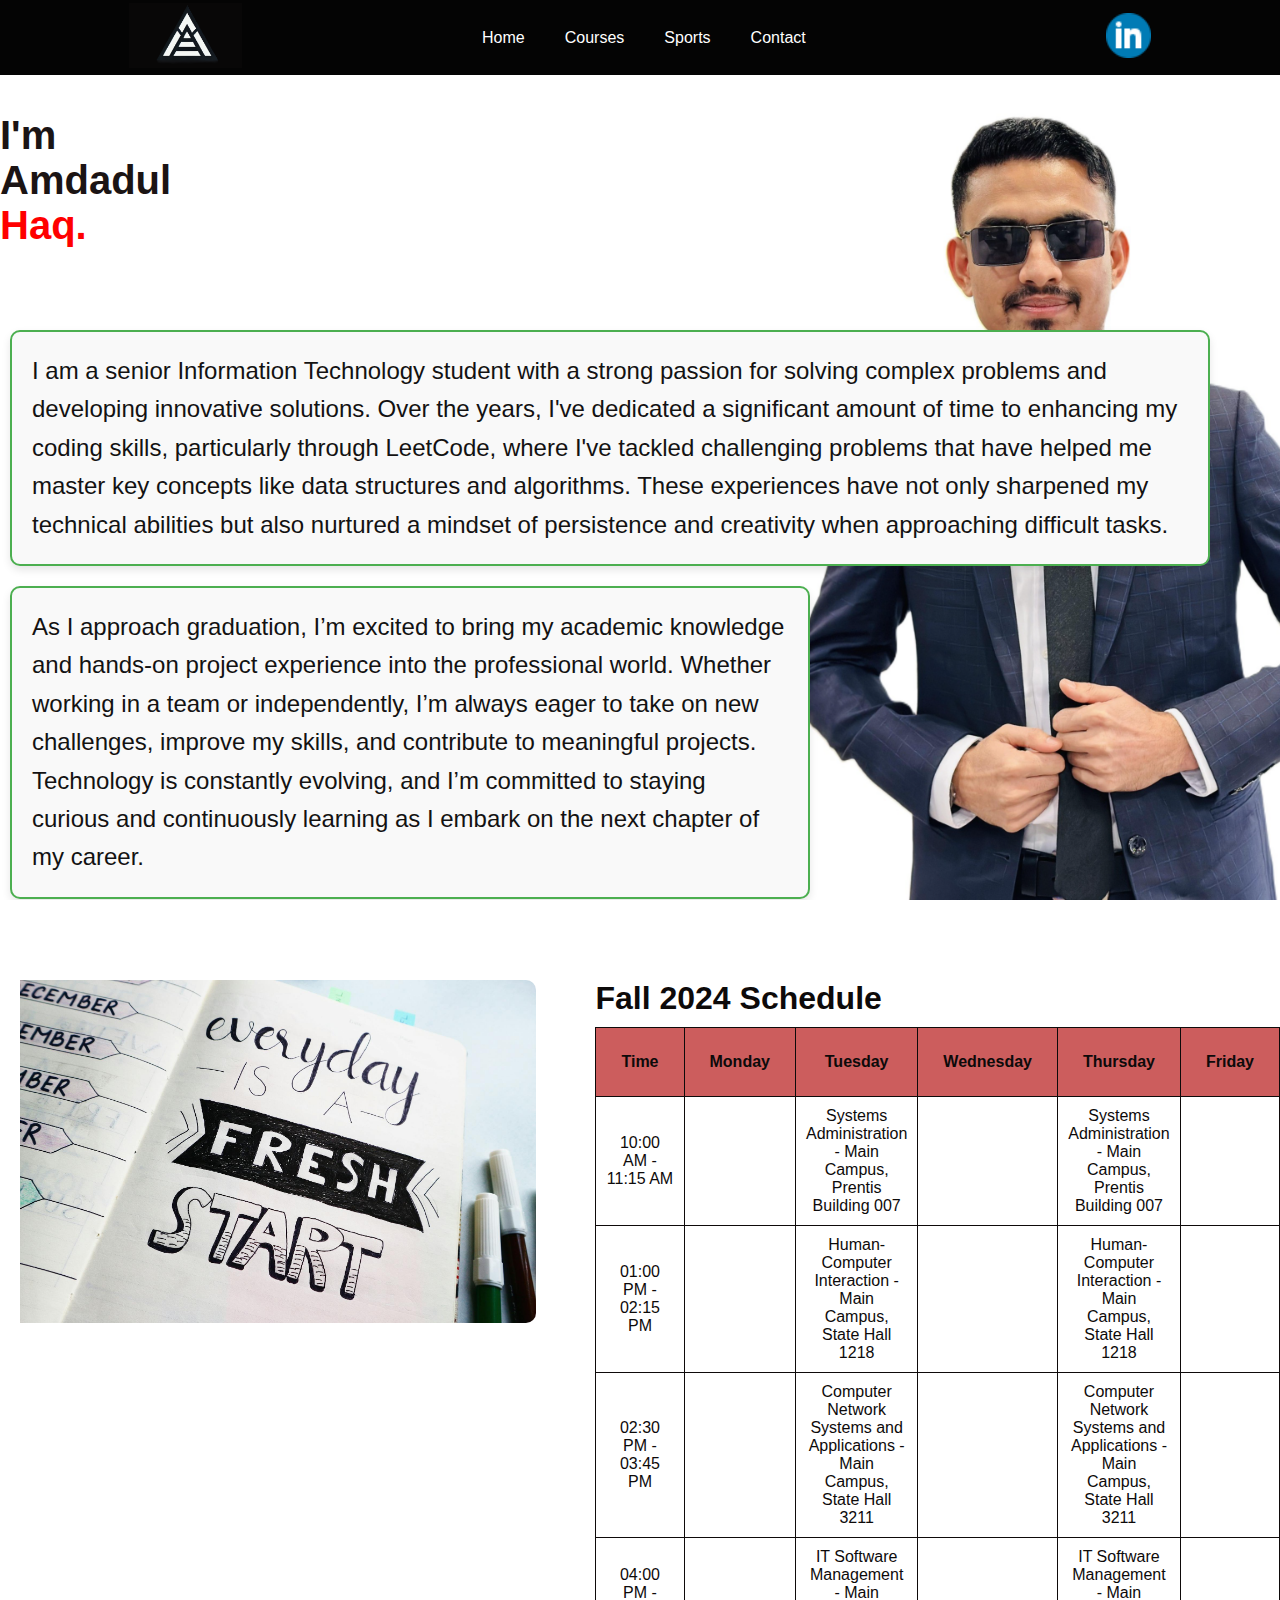
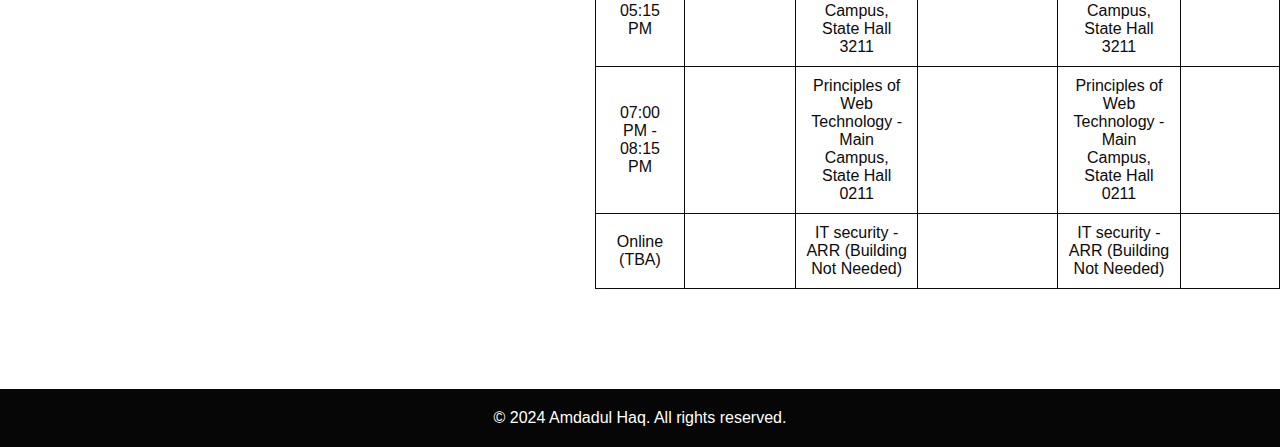
<file: index.html>
<!DOCTYPE html>
<html lang="en">
<head>
    <meta charset="UTF-8">
    <meta name="viewport" content="width=device-width, initial-scale=1.0">
    <title>My Portfolio</title>
    <link rel="stylesheet" href="style.css">
</head>
<body>
    <div id="header">
        <div class="container">
            <nav>
                <div id="logo">
                    <a href="/index.html"> 
                    <img src="images/2114.png" alt="logo">
                </a>
                </div>
                <ul>
                    <li><a href="/index.html">Home</a></li>
                    <li><a href="courses.html">Courses</a></li>
                    <li><a href="/sports.html">Sports</a></li>
                    <li><a href="/contact.html">Contact</a></li>
                </ul>
                <div id="link">
                    <a href="https://www.linkedin.com/in/amdadul-haq-/">
                    <img src="./images/social.png" alt="linkedin">
                </a>
                </div>
            </nav>
            <div class="header-text">
                <br>
    
                <h1>
                    <span style="color: rgb(27, 20, 20);">I'm Amdadul</span> 
                    <span style="color: red;">Haq.</span> 
                </h1>
                <br> <br> <br> <br>
                
                 <div id="hd1"><p>I am a senior Information Technology student with a strong passion for solving complex problems and developing innovative solutions.
                     Over the years, I've dedicated a significant amount of time to enhancing my coding skills, particularly through LeetCode, 
                     where I've tackled challenging problems that have helped me master key concepts like data structures and algorithms. 
                     These experiences have not only sharpened my technical abilities but also nurtured a mindset of persistence and 
                     creativity when approaching difficult tasks. </div>

                   <div id="hd2"> <p>As I approach graduation, I’m excited to bring my academic knowledge and hands-on project experience 
                    into the professional world. Whether working in a team or independently, I’m always eager to take on new challenges, 
                    improve my skills, and contribute to meaningful projects. Technology is constantly evolving, and I’m committed to 
                    staying curious and continuously learning as I embark on the next chapter of my career.</p> </div>
                    
            </div>
        </div>
    </div>

    <section class="about">
        <div id="con">
            <div id="row">
                <div id="about-col">
                    <img src="./images/fresh.jpg" alt="Schedule Image">
                </div>
                <div id="about-col-1">
                    <h1>Fall 2024 Schedule</h1>
                    <div id="tab-con">
                    <table>
                        <thead>
                            <tr>
                                <th>Time</th>
                                <th>Monday</th>
                                <th>Tuesday</th>
                                <th>Wednesday</th>
                                <th>Thursday</th>
                                <th>Friday</th>
                            </tr>
                        </thead>
                        <tbody>
                            <tr>
                                <td>10:00 AM - 11:15 AM</td>
                                <td></td>
                                <td>Systems Administration - Main Campus, Prentis Building 007</td>
                                <td></td>
                                <td>Systems Administration - Main Campus, Prentis Building 007</td>
                                <td></td>
                            </tr>
                            <tr>
                                <td>01:00 PM - 02:15 PM</td>
                                <td></td>
                                <td>Human-Computer Interaction - Main Campus, State Hall 1218</td>
                                <td></td>
                                <td>Human-Computer Interaction - Main Campus, State Hall 1218</td>
                                <td></td>
                            </tr>
                            <tr>
                                <td>02:30 PM - 03:45 PM</td>
                                <td></td>
                                <td>Computer Network Systems and Applications - Main Campus, State Hall 3211</td>
                                <td></td>
                                <td>Computer Network Systems and Applications - Main Campus, State Hall 3211</td>
                                <td></td>
                            </tr>
                            <tr>
                                <td>04:00 PM - 05:15 PM</td>
                                <td></td>
                                <td>IT Software Management - Main Campus, State Hall 3211</td>
                                <td></td>
                                <td>IT Software Management - Main Campus, State Hall 3211</td>
                                <td></td>
                            </tr>
                            <tr>
                                <td>07:00 PM - 08:15 PM</td>
                                <td></td>
                                <td>Principles of Web Technology - Main Campus, State Hall 0211</td>
                                <td></td>
                                <td>Principles of Web Technology - Main Campus, State Hall 0211</td>
                                <td></td>
                            </tr>
                            <tr>
                                <td>Online (TBA)</td>
                                <td></td>
                                <td>IT security - ARR (Building Not Needed)</td>
                                <td></td>
                                <td>IT security - ARR (Building Not Needed)</td>
                                <td></td>
                            </tr>
                        </tbody>
                    </table>
                    
                </div>
            </div>
        </div>
    </section>

    <footer>
        <p>&copy; 2024 Amdadul Haq. All rights reserved.</p>
    </footer>
</body>
</html>
</file>
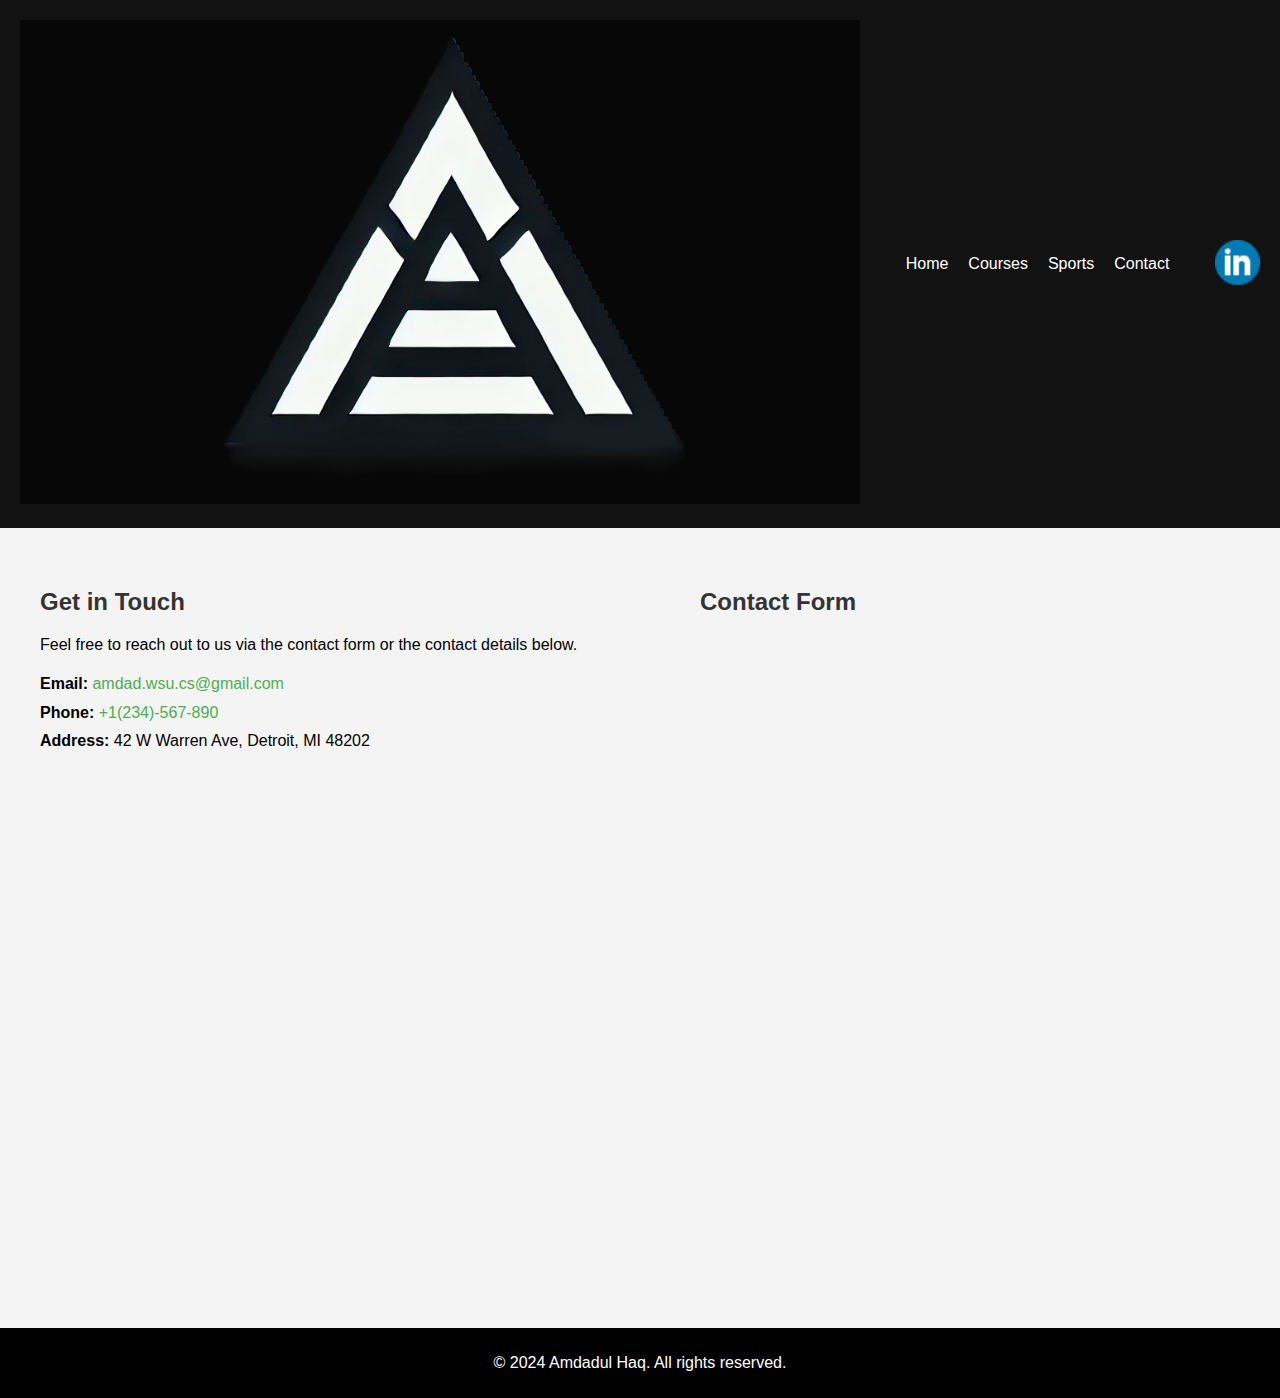
<file: contact.html>
<!DOCTYPE html>
<html lang="en">
<head>
    <meta charset="UTF-8">
    <meta name="viewport" content="width=device-width, initial-scale=1.0">
    <title>Contact Us</title>
    <link rel="stylesheet" href="contact.css">
</head>
<body>
    <div id="header">
        <nav>
            <div id="logo"><img src="images/2114.png" alt="logo"></div>
            <ul>
                <li><a href="/index.html">Home</a></li>
                <li><a href="courses.html">Courses</a></li>
                <li><a href="./sports.html">Sports</a></li>
                <li><a href="/contact.html">Contact</a></li>
            </ul>
            <div id="link">
                <a href="https://www.linkedin.com/in/amdadul-haq-/">
                    <img src="./images/social.png" alt="linkedin">
                </a>
            </div>
        </nav>
    </div>

    <div class="container">
        <div class="contact-info">
            <h2>Get in Touch</h2>
            <p>Feel free to reach out to us via the contact form or the contact details below.</p>
            <ul>
                <li><strong>Email: </strong> <a href="mailto: amdad.wsu.cs@gmail.com">amdad.wsu.cs@gmail.com</a></li>
                <li><strong>Phone: </strong> <a href="tel:+1(234)-567-890">+1(234)-567-890</a></li>
                <li><strong>Address: </strong>42 W Warren Ave, Detroit, MI 48202</li>
            </ul>
        </div>

        <div class="contact-form">
            <h2>Contact Form</h2>
            <!-- You can add the form here later -->
        </div>
    </div>

    <footer>
        <p>&copy; 2024 Amdadul Haq. All rights reserved.</p>
    </footer>
</body>
</html>
</file>
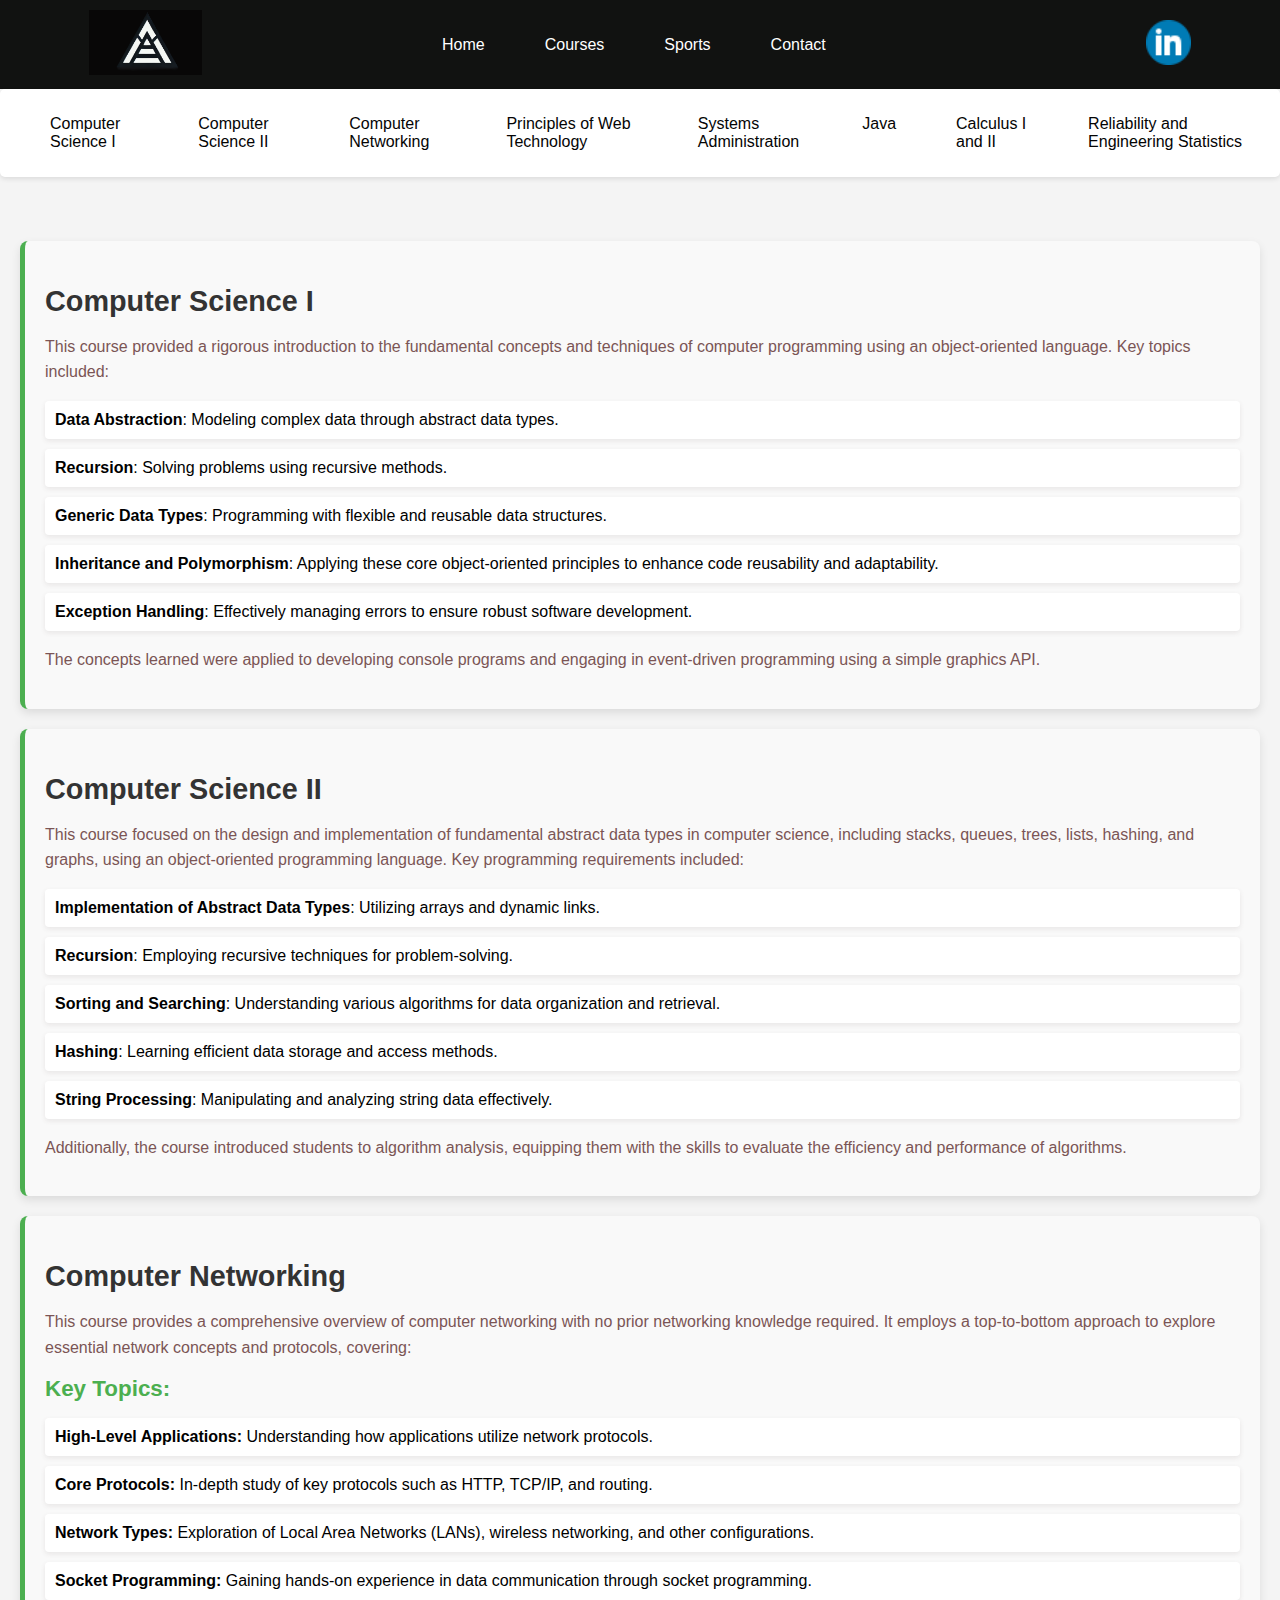
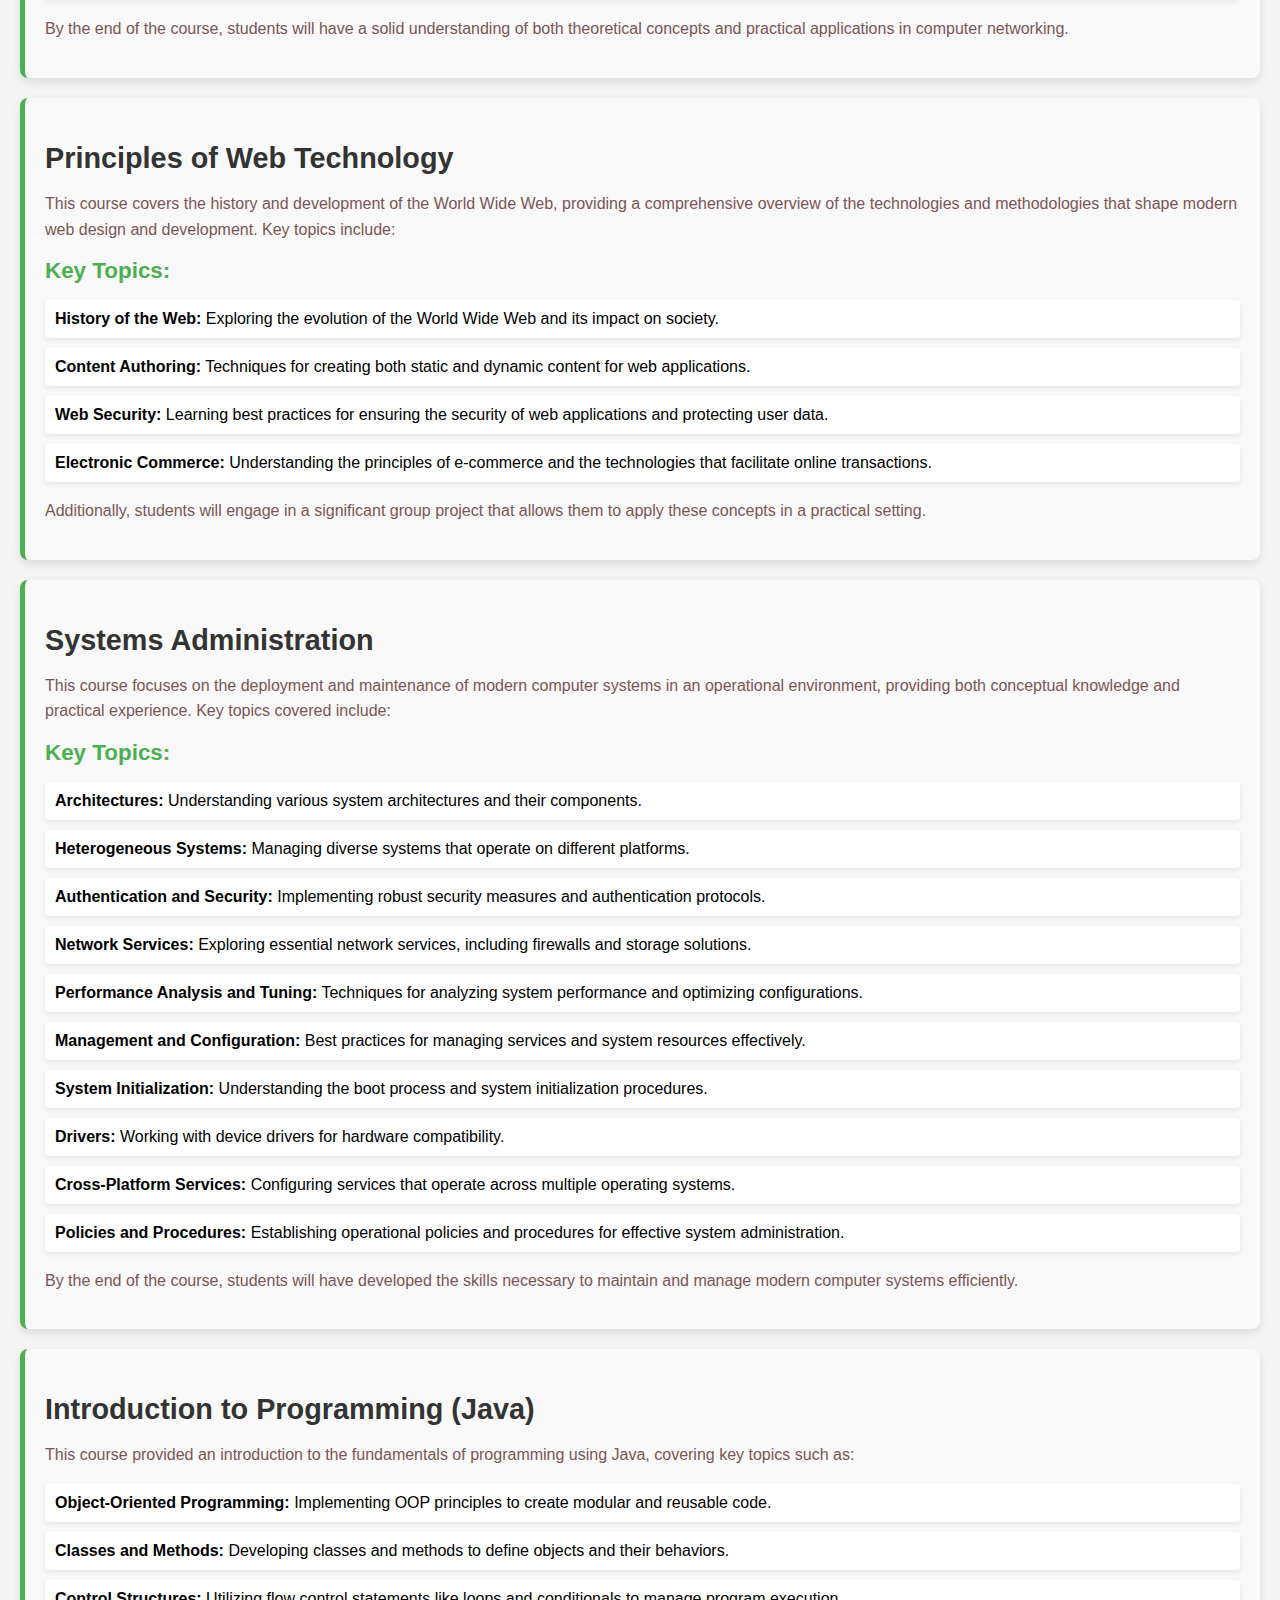
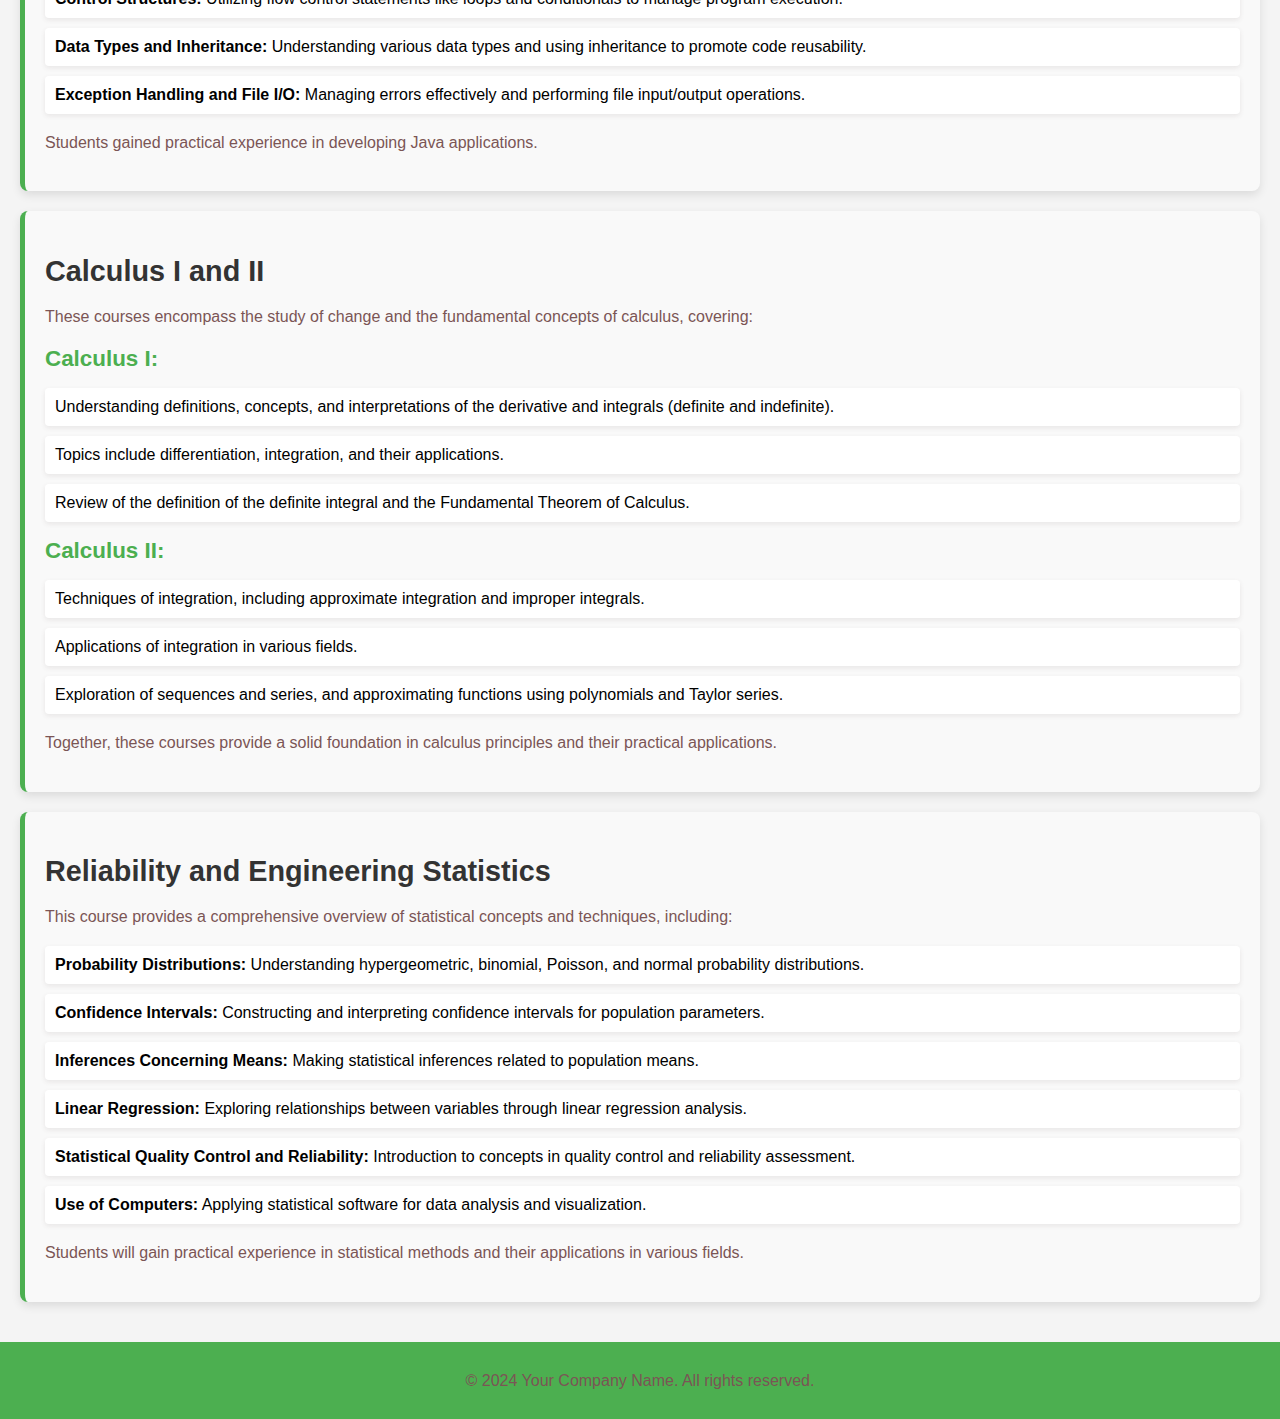
<file: courses.html>
<!DOCTYPE html>
<html lang="en">
<head>
    <meta charset="UTF-8">
    <meta name="viewport" content="width=device-width, initial-scale=1.0">
    <title>Course Page</title>
    <link rel="stylesheet" href="course.css">
</head>
<body>
    <div><header>
        <div id="container">
        <nav>
            <div id="logo">
                <a href="./index.html"> 
                <img src="images/2114.png" alt="logo">
            </a>
            </div>
           
            <ul>
                <li><a href="/index.html">Home</a></li>
                <li><a href="courses.html">Courses</a></li>
                <li><a href="./sports.html">Sports</a></li>
                <li><a href="/contact.html">Contact</a></li>
            </ul>
            <div id="link">
                <a href="https://www.linkedin.com/in/amdadul-haq-/">
                <img src="./images/social.png" alt="linkedin">
            </a>
            </div>
        </nav>
    </div>

    </header>

    <!-- Course Selection List -->
    <div> <nav id="course-selection">
       
        <ul>
            <li><a href="#csc1">Computer Science I</a></li>
            <li><a href="#csc2">Computer Science II</a></li>
            <li><a href="#network">Computer Networking</a></li>
            <li><a href="#web">Principles of Web Technology</a></li>
            <li><a href="#admin">Systems Administration</a></li>
            <li><a href="#java">Java</a></li>
            <li><a href="#calc">Calculus I and II</a></li>
            <li><a href="#stats">Reliability and Engineering Statistics</a></li>
        </ul>
    </nav>
</div>


    <main>

        <section id="csc1" class="course-box">
            <h2>Computer Science I</h2>
            <p>This course provided a rigorous introduction to the fundamental concepts and techniques of computer programming using an object-oriented language. Key topics included:</p>
            <ul>
                <li><strong>Data Abstraction</strong>: Modeling complex data through abstract data types.</li>
                <li><strong>Recursion</strong>: Solving problems using recursive methods.</li>
                <li><strong>Generic Data Types</strong>: Programming with flexible and reusable data structures.</li>
                <li><strong>Inheritance and Polymorphism</strong>: Applying these core object-oriented principles to enhance code reusability and adaptability.</li>
                <li><strong>Exception Handling</strong>: Effectively managing errors to ensure robust software development.</li>
            </ul>
            <p>The concepts learned were applied to developing console programs and engaging in event-driven programming using a simple graphics API.</p>
        </section>
        
        

        <section id="csc2" class="course-box">
            <h2>Computer Science II</h2>
            <p>This course focused on the design and implementation of fundamental abstract data types in computer science, including stacks, queues, trees, lists, hashing, and graphs, using an object-oriented programming language. Key programming requirements included:</p>
            <ul>
                <li><strong>Implementation of Abstract Data Types</strong>: Utilizing arrays and dynamic links.</li>
                <li><strong>Recursion</strong>: Employing recursive techniques for problem-solving.</li>
                <li><strong>Sorting and Searching</strong>: Understanding various algorithms for data organization and retrieval.</li>
                <li><strong>Hashing</strong>: Learning efficient data storage and access methods.</li>
                <li><strong>String Processing</strong>: Manipulating and analyzing string data effectively.</li>
            </ul>
            <p>Additionally, the course introduced students to algorithm analysis, equipping them with the skills to evaluate the efficiency and performance of algorithms.</p>
        </section>
        

        <section id="network" class="course-box">
    <h2>Computer Networking</h2>
    <p>This course provides a comprehensive overview of computer networking with no prior networking knowledge required. It employs a top-to-bottom approach to explore essential network concepts and protocols, covering:</p>
    
    <div class="course-topics">
        <h3>Key Topics:</h3>
        <ul>
            <li><strong>High-Level Applications:</strong> Understanding how applications utilize network protocols.</li>
            <li><strong>Core Protocols:</strong> In-depth study of key protocols such as HTTP, TCP/IP, and routing.</li>
            <li><strong>Network Types:</strong> Exploration of Local Area Networks (LANs), wireless networking, and other configurations.</li>
            <li><strong>Socket Programming:</strong> Gaining hands-on experience in data communication through socket programming.</li>
            </ul>
        </div>

        <p>By the end of the course, students will have a solid understanding of both theoretical concepts and practical applications in computer networking.</p>
     </section>

        
        <section id="web" class="course-box">
            <h2>Principles of Web Technology</h2>
            <p>This course covers the history and development of the World Wide Web, providing a comprehensive overview of the technologies and methodologies that shape modern web design and development. Key topics include:</p>
            
            <div class="course-topics">
                <h3>Key Topics:</h3>
                <ul>
                    <li><strong>History of the Web:</strong> Exploring the evolution of the World Wide Web and its impact on society.</li>
                    <li><strong>Content Authoring:</strong> Techniques for creating both static and dynamic content for web applications.</li>
                    <li><strong>Web Security:</strong> Learning best practices for ensuring the security of web applications and protecting user data.</li>
                    <li><strong>Electronic Commerce:</strong> Understanding the principles of e-commerce and the technologies that facilitate online transactions.</li>
                </ul>
            </div>
        
            <p>Additionally, students will engage in a significant group project that allows them to apply these concepts in a practical setting.</p>
        </section>
        

        <section id="admin" class="course-box">
            <h2>Systems Administration</h2>
            <p>This course focuses on the deployment and maintenance of modern computer systems in an operational environment, providing both conceptual knowledge and practical experience. Key topics covered include:</p>
            
            <div class="course-topics">
                <h3>Key Topics:</h3>
                <ul>
                    <li><strong>Architectures:</strong> Understanding various system architectures and their components.</li>
                    <li><strong>Heterogeneous Systems:</strong> Managing diverse systems that operate on different platforms.</li>
                    <li><strong>Authentication and Security:</strong> Implementing robust security measures and authentication protocols.</li>
                    <li><strong>Network Services:</strong> Exploring essential network services, including firewalls and storage solutions.</li>
                    <li><strong>Performance Analysis and Tuning:</strong> Techniques for analyzing system performance and optimizing configurations.</li>
                    <li><strong>Management and Configuration:</strong> Best practices for managing services and system resources effectively.</li>
                    <li><strong>System Initialization:</strong> Understanding the boot process and system initialization procedures.</li>
                    <li><strong>Drivers:</strong> Working with device drivers for hardware compatibility.</li>
                    <li><strong>Cross-Platform Services:</strong> Configuring services that operate across multiple operating systems.</li>
                    <li><strong>Policies and Procedures:</strong> Establishing operational policies and procedures for effective system administration.</li>
                </ul>
            </div>
        
            <p>By the end of the course, students will have developed the skills necessary to maintain and manage modern computer systems efficiently.</p>
        </section>
        
        <section id="java" class="course-box">
            <h2>Introduction to Programming (Java)</h2>
            <p>This course provided an introduction to the fundamentals of programming using Java, covering key topics such as:</p>
            
            <ul>
                <li><strong>Object-Oriented Programming:</strong> Implementing OOP principles to create modular and reusable code.</li>
                <li><strong>Classes and Methods:</strong> Developing classes and methods to define objects and their behaviors.</li>
                <li><strong>Control Structures:</strong> Utilizing flow control statements like loops and conditionals to manage program execution.</li>
                <li><strong>Data Types and Inheritance:</strong> Understanding various data types and using inheritance to promote code reusability.</li>
                <li><strong>Exception Handling and File I/O:</strong> Managing errors effectively and performing file input/output operations.</li>
            </ul>
        
            <p>Students gained practical experience in developing Java applications.</p>
        </section>
        

        <section id="calc" class="course-box">
            <h2>Calculus I and II</h2>
            <p>These courses encompass the study of change and the fundamental concepts of calculus, covering:</p>
            
            <div class="course-topics">
                <h3>Calculus I:</h3>
                <ul>
                    <li>Understanding definitions, concepts, and interpretations of the derivative and integrals (definite and indefinite).</li>
                    <li>Topics include differentiation, integration, and their applications.</li>
                    <li>Review of the definition of the definite integral and the Fundamental Theorem of Calculus.</li>
                </ul>
        
                <h3>Calculus II:</h3>
                <ul>
                    <li>Techniques of integration, including approximate integration and improper integrals.</li>
                    <li>Applications of integration in various fields.</li>
                    <li>Exploration of sequences and series, and approximating functions using polynomials and Taylor series.</li>
                </ul>
            </div>
        
            <p>Together, these courses provide a solid foundation in calculus principles and their practical applications.</p>
        </section>
        

        <section id="stats" class="course-box">
            <h2>Reliability and Engineering Statistics</h2>
            <p>This course provides a comprehensive overview of statistical concepts and techniques, including:</p>
            
            <ul>
                <li><strong>Probability Distributions:</strong> Understanding hypergeometric, binomial, Poisson, and normal probability distributions.</li>
                <li><strong>Confidence Intervals:</strong> Constructing and interpreting confidence intervals for population parameters.</li>
                <li><strong>Inferences Concerning Means:</strong> Making statistical inferences related to population means.</li>
                <li><strong>Linear Regression:</strong> Exploring relationships between variables through linear regression analysis.</li>
                <li><strong>Statistical Quality Control and Reliability:</strong> Introduction to concepts in quality control and reliability assessment.</li>
                <li><strong>Use of Computers:</strong> Applying statistical software for data analysis and visualization.</li>
            </ul>
        
            <p>Students will gain practical experience in statistical methods and their applications in various fields.</p>
        </section>
        
        
    </main>

    <footer>
        <p>&copy; 2024 Your Company Name. All rights reserved.</p>
    </footer>
</body>
</html>
</file>
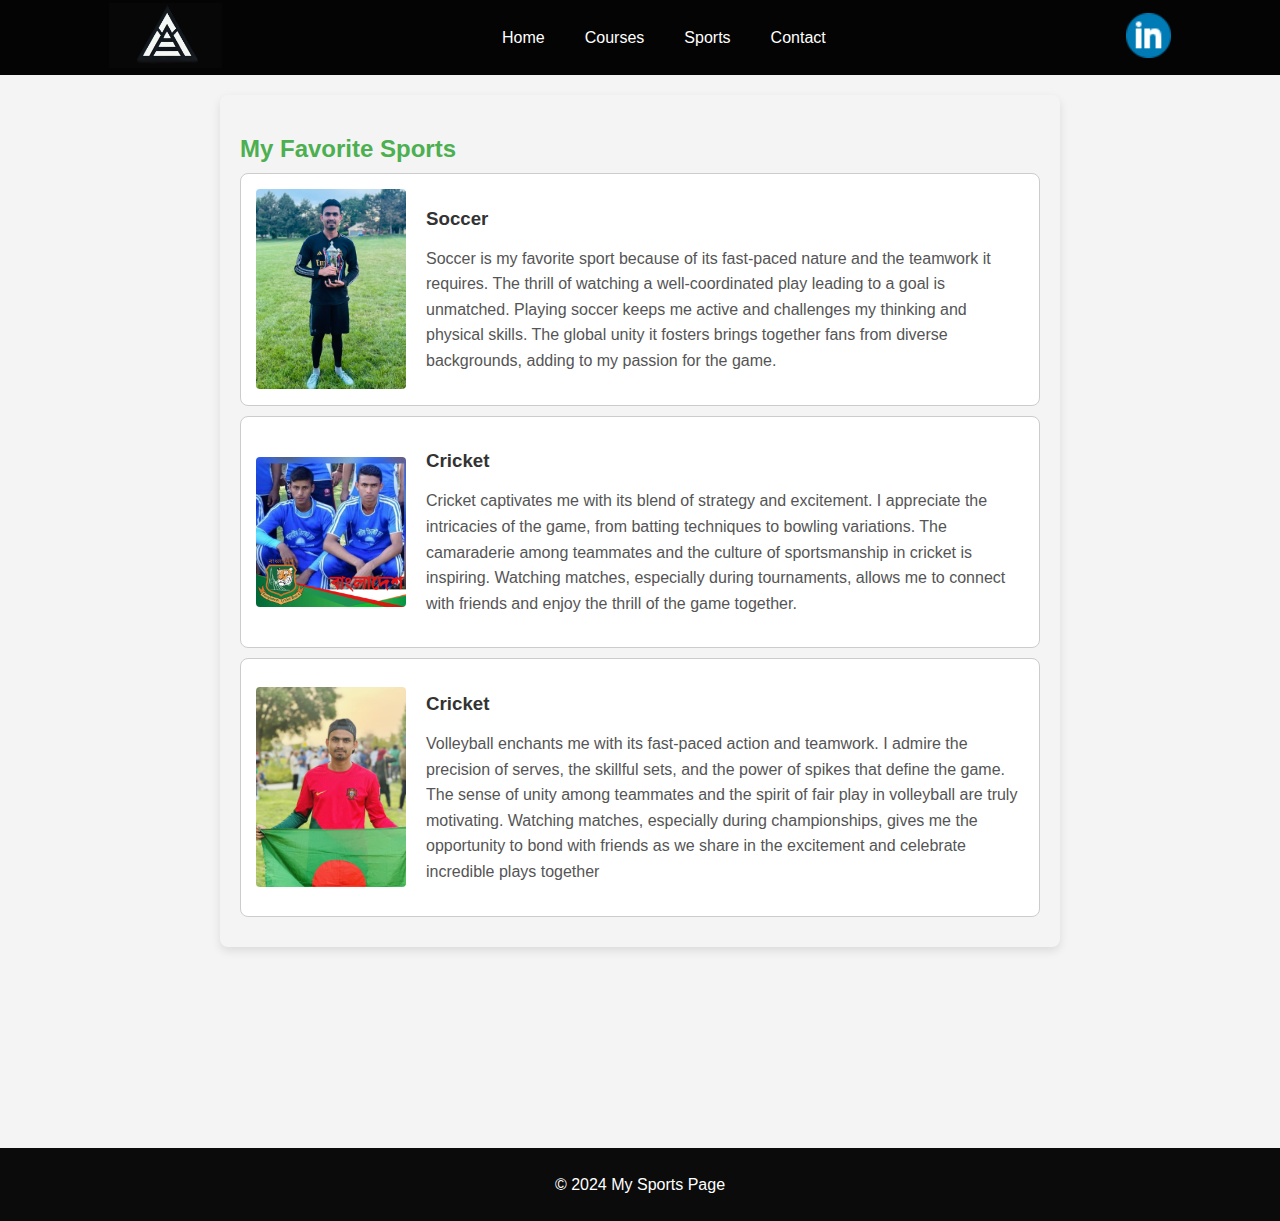
<file: sports.html>
<!DOCTYPE html>
<html lang="en">
<head>
    <meta charset="UTF-8">
    <meta name="viewport" content="width=device-width, initial-scale=1.0">
    <title>My Favorite Sports</title>
    <link rel="stylesheet" href="sports.css">
</head>
<body>
    
    <div id="header">
        <div class="container">
            <nav>
                <div id="logo">
                    <a href="./index.html"> 
                    <img src="images/2114.png" alt="logo"></div>
                <ul>
                    <li><a href="/index.html">Home</a></li>
                    <li><a href="courses.html">Courses</a></li>
                    <li><a href="./sports.html">Sports</a></li>
                    <li><a href="/contact.html">Contact</a></li>
                </ul>
                <div id="link">
                    <a href="https://www.linkedin.com/in/amdadul-haq-/">
                        <img src="./images/social.png" alt="linkedin">
                    </a>
                </div>
            </nav>

    <section id="sports" class="course-box">
        <h2>My Favorite Sports</h2>
        
        <div class="sport-box">
            <img src="./images/soccer.jpg" alt="Soccer" class="sport-image"> 
            <div class="sport-content">
                <h3>Soccer</h3>
                <p>Soccer is my favorite sport because of its fast-paced nature and the teamwork it requires. The thrill of watching a 
                    well-coordinated play leading to a goal is unmatched. Playing soccer keeps me active and challenges my thinking and 
                    physical skills. The global unity it fosters brings together fans from diverse backgrounds, adding to my passion for the game.</p>
            </div>
        </div>
        
        <div class="sport-box">
            <img src="./images/bangladesh.jpg" alt="Cricket" class="sport-image"> 
            <div class="sport-content">
                <h3>Cricket</h3>
                <p>Cricket captivates me with its blend of strategy and excitement. I appreciate the intricacies of the game, from 
                    batting techniques to bowling variations. The camaraderie among teammates and the culture of sportsmanship in 
                    cricket is inspiring. Watching matches, especially during tournaments, allows me to connect with friends and enjoy 
                    the thrill of the game together.</p>
            </div>
        </div>

        <Volleyball class="sport-box">
            <img src="./images/image.png" alt="Cricket" class="sport-image"> 
            <div class="sport-content">
                <h3>Cricket</h3>
                <p>Volleyball enchants me with its fast-paced action and teamwork. I admire the precision of serves, the skillful sets, 
                    and the power of spikes that define the game. The sense of unity among teammates and the spirit of fair play in volleyball 
                    are truly motivating. Watching matches, especially during championships, gives me the opportunity to bond with friends as 
                    we share in the excitement and celebrate incredible plays together</p>
            </div>
        
        
        </div>
    </section>

    <footer>
        <p>© 2024 My Sports Page</p>
    </footer>
</body>
</html>
</file>
<file: style.css>
* {
    margin: 0;
    padding: 0;
    font-family: 'Poppins', sans-serif;
    box-sizing: border-box;
}

body {
    background: rgb(8, 7, 7);
    color: rgb(250, 250, 250);
}
 


#header {
    width: 100%;
    height: 100vh;
    background-image: url(images/home.jpg);
    background-size: cover;
    background-position: center;
}

#logo img {
    height: 65px;
    margin-right: 200px;

}

.container nav {
    padding: 3px 0;
    background-color: rgb(4, 4, 4);
    color: #fff;
}

nav {
    display: flex;
    align-items: center;
    justify-content: center;
    flex-wrap: wrap;
}

nav ul {
    display: flex;
    list-style-type: none;
}

nav ul li {
    margin-left: 40px;
}

nav ul li a {
    color: white;
    text-decoration: none;
    font-size: 16px;
    position: relative;
}

nav ul li a:hover::after {
    content: '';
    width: 100%;
    height: 3px;
    background: white;
    position: absolute;
    bottom: -5px;
    left: 0;
}

#link img {
    height: 45px;
    margin-left: 300px;
}


#hd1 {
    border: 2px solid #4CAF50; 
    border-radius: 10px; 
    padding: 20px; 
    margin: 10px 0 20px 10px; 
    max-width: 1200px; 
    box-shadow: 0 4px 8px rgba(0, 0, 0, 0.1); 
    background-color: #f9f9f9; 
}
#hd2 {
    border: 2px solid #4CAF50; 
    border-radius: 10px; 
    padding: 20px; 
    margin: 10px 0 20px 10px; 
    max-width: 800px; 
    box-shadow: 0 4px 8px rgba(0, 0, 0, 0.1); 
    background-color: #f9f9f9; 
}

#hd3 {
    border: 2px solid #4CAF50; 
    border-radius: 10px; 
    padding: 20px; 
    margin: 10px 0 20px 10px; 
    max-width: 1200px; 
    box-shadow: 0 4px 8px rgba(0, 0, 0, 0.1); 
    background-color: #f9f9f9; 
}


.header-text h1 {
   
        color: #228B22; 
        font-size: 2.5em; 
        text-align: center; 
        margin-right: 1540px;
        margin-top: 20px;
    
}

.header-text p {
    color: #555; 
    line-height: 1.6; 
}



.header-text p {
    font-size: 24px;
    color: #131212;
    
}

.about {
    padding: 80px 0;
    background-color: white;
}

#row {
    display: flex;
    justify-content: space-between;
}

#about-col img {
    width: 90%;
    border-radius: 10px;
    padding-left: 20px;
    
}
#about-col-1 h1{
    color: #0d0a0a;
}

#about-col-1 table {
    width: 100%;
    margin-top: 10px;
    border-collapse: collapse;
    text-align: center;
}

#about-col-1 th {
    padding: 25px;
    border: 1px solid #0e0a0a;
    color: #0d0a0a;
}

#about-col-1 td {
    padding: 10px;
    border: 1px solid #0e0a0a;
    color: #0d0a0a;
}

#about-col-1 th {
    background-color: #cc5d5d;
    
}

#tab-con{
    margin-bottom: 20px;
}

/* Responsive */
@media (max-width: 768px) {
    #row {
        flex-direction: column;
    }

    #about-col, #about-col-1 {
        flex-basis: 100%;
    }
}


footer {
    padding: 20px;
    text-align: center;
    background-color: #060606; 
    color: white;
}
</file>
<file: contact.css>
body {
    font-family: Arial, sans-serif;
    margin: 0;
    padding: 0;
    box-sizing: border-box;
}

#header {
    background-color: #111211;
    padding: 20px 0;
}

nav {
    display: flex;
    justify-content: space-between;
    align-items: center;
    padding: 0 20px;
}

nav ul {
    list-style: none;
    padding: 0;
    margin: 0;
    display: flex;
    gap: 20px;
}

nav ul li a {
    color: white;
    text-decoration: none;
    font-size: 16px;
}

#link img {
    height: 45px;
}

/* Container Section */
.container {
    display: flex;
    justify-content: space-between;
    padding: 40px;
    background-color: #f4f4f4;
    min-height: 80vh;
}

.contact-info {
    width: 45%;
}

.contact-info h2 {
    font-size: 24px;
    color: #333;
}

.contact-info ul {
    padding: 0;
    list-style-type: none;
    line-height: 1.8;
}

.contact-info ul li a {
    color: #4CAF50;
    text-decoration: none;
}

.contact-info ul li a:hover {
    text-decoration: underline;
}

.contact-form {
    width: 45%;
}

.contact-form h2 {
    font-size: 24px;
    color: #333;
}

/* Footer Section */
footer {
    background-color: black;
    color: white;
    text-align: center;
    padding: 10px 0;
    position: relative;
    width: 100%;
    bottom: 0;
    left: 0;
}
</file>
<file: course.css>
body {
    font-family: Arial, sans-serif;
    background-color: #f4f4f4;
    margin: 0;
    padding: 0;
}

header {
    background-color: #111211;
    color: white;
    padding: 10px 0;
    text-align: center;
}

nav ul {
    list-style-type: none;
    padding: 0;
}

nav ul li {
    display: inline;
    margin-right: 20px;
}

nav ul li a {
    color: white;
    text-decoration: none;
}

main {
    padding: 20px;
}

.course-box {
    background-color: #f9f9f9; 
    border-left: 5px solid #4CAF50; 
    border-radius: 8px; 
    padding: 20px; 
    margin: 20px 0; 
    transition: transform 0.2s; 
    box-shadow: 0 4px 10px rgba(0, 0, 0, 0.1); 
}

.course-box:hover {
    transform: scale(1.02); 
}

h2 {
    color: #333; 
    font-size: 1.8em; 
    margin-bottom: 10px; 
    font-weight: bold; 
}

h3 {
    color: #4CAF50; 
    margin-top: 15px; 
    margin-bottom: 10px; 
    font-size: 1.4em; 
}

p {
    line-height: 1.6; 
    color: #7b5555; 
}

ul {
    list-style-type: none; 
    padding-left: 0; 
}

section li {
    
    background-color: white; 
    border-radius: 4px; 
    padding: 10px; 
    margin-bottom: 10px; 
    box-shadow: 0 2px 5px rgba(88, 73, 73, 0.1); 
    transition: background-color 0.3s; 
}

li:hover {
    background-color: #458576; 
}


#header {
    width: 100%;
    height: 100vh;

}

#logo img {
    height: 65px;
    margin-right: 200px;

}

.container nav {
    padding: 3px 0;
    background-color: rgb(4, 4, 4);
    color: #fff;
}

nav {
    display: flex;
    align-items: center;
    justify-content: center;
    flex-wrap: wrap;
}

nav ul {
    display: flex;
    list-style-type: none;
}

nav ul li {
    margin-left: 40px;
}

nav ul li a {
    color: white;
    text-decoration: none;
    font-size: 16px;
    position: relative;
}

nav ul li a:hover::after {
    content: '';
    width: 100%;
    height: 3px;
    background: white;
    position: absolute;
    bottom: -5px;
    left: 0;
}

#link img {
    height: 45px;
    margin-left: 300px;
}



/* Navigation Buttons for Each Course */
#course-selection {
    
    color: #040404;
    display: flex;
    justify-content: space-between;
    margin-bottom: 1.5rem;
    background-color: #0f0c0c;
    
}

#course-selection {
    background-color: white; 
    padding: 10px; 
    border-radius: 5px; 
    box-shadow: 0 2px 5px rgba(0, 0, 0, 0.1); 
}
#course-selection a{
    color: #040404;
}

#course-selection a:hover {
    background-color: rgb(34, 131, 123);
}

#course-selection a:focus {
    outline: none;
    background-color: #fafafa;
}

/* Responsive Design */
@media (max-width: 768px) {
    nav ul {
        flex-direction: column;
        align-items: center;
    }

    #course-selection {
        flex-direction: column;
        gap: 1rem;
    }
}



/* Footer CSS */


footer {
    text-align: center;
    padding: 10px;
    background-color: #4CAF50; 
    color: rgb(20, 10, 10);
}
</file>
<file: sports.css>
body {
    font-family: Arial, sans-serif;
    margin: 0;
    padding: 0;
    background-color: #f4f4f4; 
}

#header {
    width: 100%;
    height: 100vh;
    background-size: cover;
    background-position: center;
}

#logo img {
    height: 65px;
    margin-right: 200px;

}

.container nav {
    padding: 3px 0;
    background-color: rgb(4, 4, 4);
    color: #fff;
}

nav {
    display: flex;
    align-items: center;
    justify-content: center;
    flex-wrap: wrap;
}

nav ul {
    display: flex;
    list-style-type: none;
}

nav ul li {
    margin-left: 40px;
}

nav ul li a {
    color: white;
    text-decoration: none;
    font-size: 16px;
    position: relative;
}

nav ul li a:hover:after {
    content: '';
    width: 100%;
    height: 3px;
    background: white;
    position: absolute;
    bottom: -5px;
    left: 0;
}

#link img {
    height: 45px;
    margin-left: 300px;
}


.course-box {
    padding: 20px;
    margin: 20px auto; 
    max-width: 800px; 
    border-radius: 8px; 
    box-shadow: 0 4px 10px rgba(0, 0, 0, 0.1); 
}

.sport-box {
    display: flex; 
    align-items: center; 
    background-color: #ffffff;
    border: 1px solid #ccc;
    border-radius: 8px;
    padding: 15px;
    margin: 10px 0;
    transition: transform 0.2s; 
}

.sport-box:hover {
    transform: scale(1.02); 
}

.sport-image {
    max-width: 150px; 
    height: auto; 
    border-radius: 4px; 
    margin-right: 20px; 
}

.sport-content {
    flex: 1; 
}

h2 {
    color: #4CAF50; 
    margin-bottom: 10px; 
}

h3 {
    color: #333; 
    margin-bottom: 5px; 
}

p {
    line-height: 1.6; 
    color: #555; 
}

footer {
    margin-top: 201px;
    text-align: center;
    padding: 8px;
    background-color: #0a0b0a; 
}

footer p{
    color: white;
}
</file>
